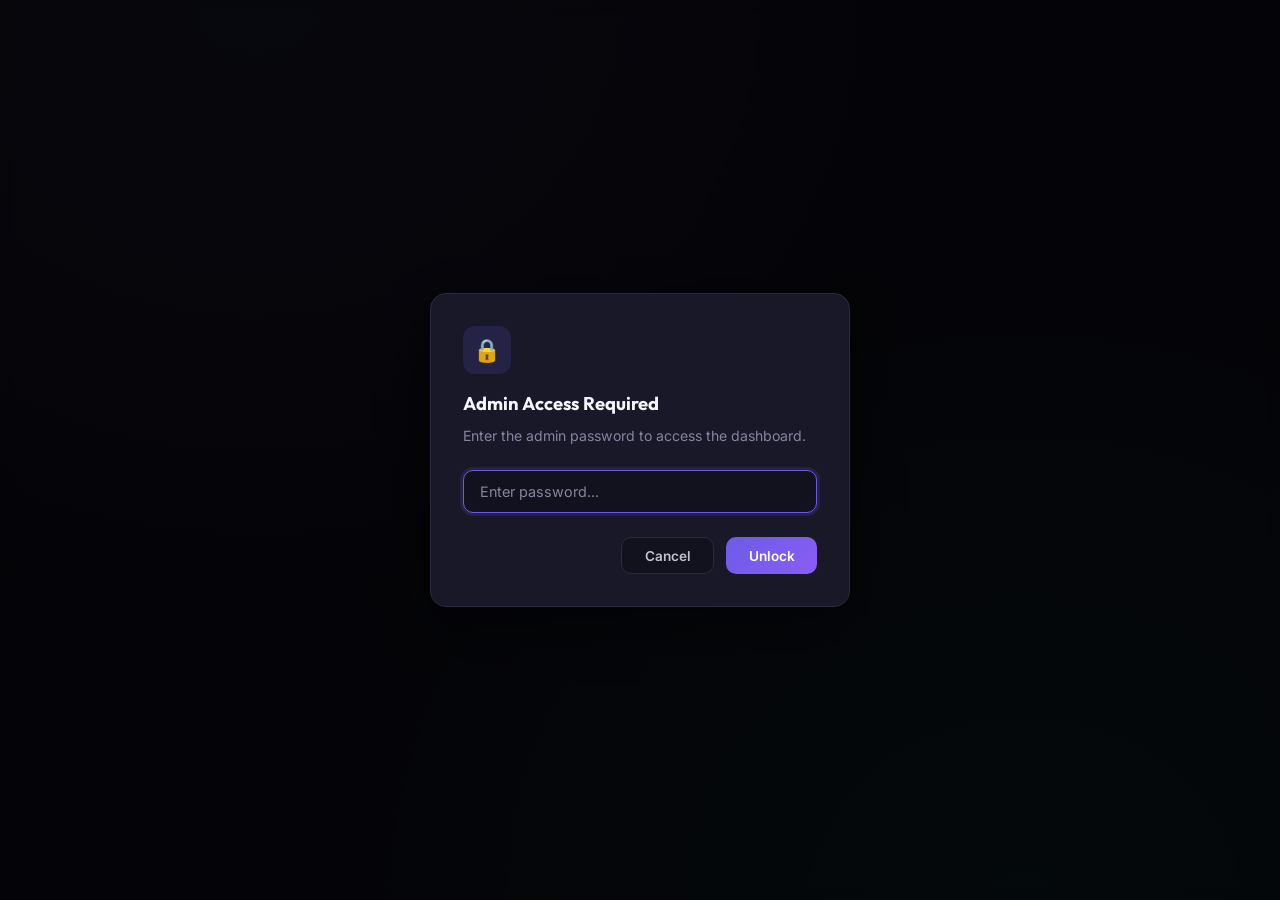
<file: Frontend/dashboard.html>
<!DOCTYPE html>
<html lang="en">
<head>
    <meta charset="UTF-8">
    <meta name="viewport" content="width=device-width, initial-scale=1.0">
    <title>Admin Dashboard — Omar</title>
    <link href="https://fonts.googleapis.com/css2?family=Inter:wght@300;400;500;600;700&family=Outfit:wght@600;700;800&display=swap" rel="stylesheet">
    <style>
        :root {
            --bg: #0c0c14;
            --bg-2: #12121e;
            --surface: #181828;
            --surface-2: #1e1e32;
            --border: #2a2a40;
            --border-light: #3a3a55;
            --accent: #6c5ce7;
            --accent-light: #a29bfe;
            --accent-glow: rgba(108,92,231,0.15);
            --cyan: #00cec9;
            --cyan-glow: rgba(0,206,201,0.15);
            --danger: #ff6b6b;
            --danger-glow: rgba(255,107,107,0.15);
            --success: #00b894;
            --success-glow: rgba(0,184,148,0.15);
            --warning: #fdcb6e;
            --text: #f5f5fa;
            --text-2: #c0c0d0;
            --text-3: #8585a0;
            --radius: 16px;
        }

        * { box-sizing: border-box; margin: 0; padding: 0; }

        body {
            background: var(--bg);
            color: var(--text);
            font-family: 'Inter', -apple-system, sans-serif;
            min-height: 100vh;
            line-height: 1.5;
        }

        /* ─── BACKGROUND PATTERN ─── */
        body::before {
            content: '';
            position: fixed;
            inset: 0;
            background:
                radial-gradient(ellipse at 20% 0%, rgba(108,92,231,0.08) 0%, transparent 50%),
                radial-gradient(ellipse at 80% 100%, rgba(0,206,201,0.06) 0%, transparent 50%);
            pointer-events: none;
            z-index: 0;
        }

        /* ─── HEADER ─── */
        .dash-header {
            position: sticky;
            top: 0;
            z-index: 100;
            background: rgba(12, 12, 20, 0.85);
            backdrop-filter: blur(24px);
            -webkit-backdrop-filter: blur(24px);
            border-bottom: 1px solid var(--border);
            padding: 0 2rem;
            height: 64px;
            display: flex;
            align-items: center;
            justify-content: space-between;
        }

        .dash-header h1 {
            font-family: 'Outfit', sans-serif;
            font-size: 1.3rem;
            font-weight: 800;
            letter-spacing: -0.02em;
        }

        .dash-header h1 .dot { color: var(--accent); }

        .header-actions {
            display: flex;
            align-items: center;
            gap: 0.75rem;
        }

        .header-btn {
            background: var(--surface);
            border: 1px solid var(--border);
            color: var(--text-2);
            border-radius: 10px;
            padding: 0.45rem 1rem;
            font-size: 0.82rem;
            font-weight: 500;
            font-family: inherit;
            cursor: pointer;
            text-decoration: none;
            transition: all 0.2s;
            display: inline-flex;
            align-items: center;
            gap: 0.4rem;
        }

        .header-btn:hover {
            background: var(--surface-2);
            border-color: var(--accent);
            color: var(--text);
        }

        /* ─── STATS ─── */
        .stats-row {
            position: relative;
            z-index: 1;
            padding: 1.5rem 2rem;
            display: flex;
            gap: 1rem;
            flex-wrap: wrap;
            border-bottom: 1px solid var(--border);
        }

        .stat-card {
            background: var(--surface);
            border: 1px solid var(--border);
            border-radius: 12px;
            padding: 0.8rem 1.4rem;
            display: flex;
            align-items: center;
            gap: 0.75rem;
            min-width: 160px;
        }

        .stat-icon {
            width: 38px;
            height: 38px;
            border-radius: 10px;
            display: flex;
            align-items: center;
            justify-content: center;
            font-size: 1.1rem;
        }

        .stat-icon.purple { background: var(--accent-glow); }
        .stat-icon.teal { background: var(--cyan-glow); }
        .stat-icon.orange { background: rgba(253,203,110,0.15); }

        .stat-info { display: flex; flex-direction: column; }
        .stat-num { font-size: 1.3rem; font-weight: 700; color: var(--text); line-height: 1.2; }
        .stat-label { font-size: 0.72rem; color: var(--text-3); font-weight: 500; text-transform: uppercase; letter-spacing: 0.06em; }

        /* ─── MAIN ─── */
        .dash-main {
            position: relative;
            z-index: 1;
            max-width: 1300px;
            margin: 0 auto;
            padding: 2rem;
        }

        /* ─── SECTION TITLES ─── */
        .section-heading {
            font-family: 'Outfit', sans-serif;
            font-size: 1.15rem;
            font-weight: 700;
            color: var(--text);
            margin-bottom: 1.25rem;
            display: flex;
            align-items: center;
            gap: 0.6rem;
        }

        .section-heading .badge {
            background: var(--accent-glow);
            color: var(--accent-light);
            font-size: 0.7rem;
            font-weight: 600;
            padding: 0.15rem 0.6rem;
            border-radius: 50px;
        }

        /* ─── CARDS ─── */
        .card {
            background: var(--surface);
            border: 1px solid var(--border);
            border-radius: var(--radius);
            padding: 1.75rem;
            transition: border-color 0.25s, box-shadow 0.25s;
        }

        .card:hover {
            border-color: var(--border-light);
        }

        /* ─── FORM STYLES ─── */
        .form-grid {
            display: grid;
            grid-template-columns: 1fr 1fr;
            gap: 1.25rem;
        }

        .form-grid .full { grid-column: 1 / -1; }

        .form-group label {
            display: block;
            font-size: 0.78rem;
            font-weight: 600;
            color: var(--text-2);
            margin-bottom: 0.5rem;
            letter-spacing: 0.03em;
        }

        .form-input {
            width: 100%;
            background: var(--bg-2);
            border: 1.5px solid var(--border);
            color: var(--text);
            font-family: inherit;
            font-size: 0.9rem;
            border-radius: 10px;
            padding: 0.75rem 1rem;
            outline: none;
            transition: border-color 0.25s, box-shadow 0.25s;
        }

        .form-input::placeholder { color: var(--text-3); }

        .form-input:focus {
            border-color: var(--accent);
            box-shadow: 0 0 0 3px var(--accent-glow);
        }

        textarea.form-input { resize: vertical; min-height: 80px; }

        .form-actions {
            display: flex;
            align-items: center;
            gap: 1rem;
            margin-top: 0.5rem;
        }

        .btn-accent {
            background: linear-gradient(135deg, var(--accent), #8b5cf6);
            color: #fff;
            border: none;
            border-radius: 10px;
            padding: 0.7rem 1.8rem;
            font-family: inherit;
            font-size: 0.88rem;
            font-weight: 600;
            cursor: pointer;
            transition: transform 0.2s, box-shadow 0.2s;
        }

        .btn-accent:hover {
            transform: translateY(-2px);
            box-shadow: 0 6px 20px rgba(108,92,231,0.35);
        }

        #projMsg {
            font-size: 0.85rem;
            font-weight: 500;
        }

        /* ─── GRID FOR ITEMS ─── */
        .items-grid {
            display: grid;
            grid-template-columns: repeat(auto-fill, minmax(340px, 1fr));
            gap: 1rem;
        }

        /* ─── PROJECT / MESSAGE CARD ─── */
        .item-card {
            background: var(--surface);
            border: 1px solid var(--border);
            border-radius: 14px;
            padding: 1.25rem 1.5rem;
            transition: all 0.25s;
            position: relative;
        }

        .item-card:hover {
            border-color: var(--border-light);
            transform: translateY(-2px);
            box-shadow: 0 8px 24px rgba(0,0,0,0.3);
        }

        .item-header {
            display: flex;
            justify-content: space-between;
            align-items: flex-start;
            margin-bottom: 0.6rem;
            gap: 0.75rem;
        }

        .item-name {
            font-family: 'Outfit', sans-serif;
            font-weight: 700;
            font-size: 1.05rem;
            color: var(--text);
        }

        .item-meta {
            font-size: 0.78rem;
            color: var(--text-3);
            display: flex;
            gap: 0.75rem;
            flex-wrap: wrap;
            align-items: center;
            margin-bottom: 0.75rem;
        }

        .item-badge {
            background: var(--accent-glow);
            color: var(--accent-light);
            border-radius: 50px;
            font-size: 0.68rem;
            font-weight: 600;
            padding: 0.15rem 0.6rem;
            letter-spacing: 0.5px;
            text-transform: uppercase;
        }

        .item-body {
            color: var(--text-2);
            font-size: 0.88rem;
            line-height: 1.65;
            white-space: pre-wrap;
        }

        .item-link {
            color: var(--cyan);
            font-size: 0.82rem;
            font-weight: 500;
            text-decoration: none;
            display: inline-flex;
            align-items: center;
            gap: 0.3rem;
            margin-top: 0.5rem;
            transition: color 0.2s;
        }

        .item-link:hover { color: var(--accent-light); }

        /* ─── DELETE BUTTON ─── */
        .btn-delete {
            background: transparent;
            border: 1.5px solid rgba(255,107,107,0.3);
            color: var(--danger);
            border-radius: 8px;
            padding: 0.3rem 0.75rem;
            font-size: 0.78rem;
            font-weight: 600;
            font-family: inherit;
            cursor: pointer;
            transition: all 0.2s;
            white-space: nowrap;
            flex-shrink: 0;
        }

        .btn-delete:hover {
            background: var(--danger);
            border-color: var(--danger);
            color: #fff;
            box-shadow: 0 4px 12px rgba(255,107,107,0.3);
        }

        /* ─── EMPTY STATE ─── */
        .empty-state {
            text-align: center;
            padding: 3rem 2rem;
            color: var(--text-3);
        }

        .empty-state .icon { font-size: 2.5rem; margin-bottom: 0.75rem; }

        /* ─── LOADING ─── */
        #loading {
            text-align: center;
            padding: 3rem;
            color: var(--text-3);
        }

        .spinner {
            width: 36px;
            height: 36px;
            border: 3px solid var(--border);
            border-top-color: var(--accent);
            border-radius: 50%;
            animation: spin 0.7s linear infinite;
            margin: 0 auto 1rem;
        }

        @keyframes spin { to { transform: rotate(360deg); } }

        /* ─── TOAST NOTIFICATION ─── */
        .toast-container {
            position: fixed;
            top: 80px;
            right: 24px;
            z-index: 9999;
            display: flex;
            flex-direction: column;
            gap: 0.6rem;
        }

        .toast {
            background: var(--surface);
            border: 1px solid var(--border);
            border-radius: 12px;
            padding: 1rem 1.25rem;
            min-width: 300px;
            max-width: 420px;
            display: flex;
            align-items: flex-start;
            gap: 0.75rem;
            box-shadow: 0 12px 40px rgba(0,0,0,0.5);
            animation: slideIn 0.35s cubic-bezier(0.34,1.56,0.64,1);
            backdrop-filter: blur(20px);
        }

        .toast.exit { animation: slideOut 0.3s ease forwards; }

        @keyframes slideIn {
            from { opacity: 0; transform: translateX(60px) scale(0.9); }
            to { opacity: 1; transform: translateX(0) scale(1); }
        }
        @keyframes slideOut {
            from { opacity: 1; transform: translateX(0); }
            to { opacity: 0; transform: translateX(60px); }
        }

        .toast-icon {
            width: 32px;
            height: 32px;
            border-radius: 8px;
            display: flex;
            align-items: center;
            justify-content: center;
            font-size: 1rem;
            flex-shrink: 0;
        }

        .toast.success .toast-icon { background: var(--success-glow); }
        .toast.error .toast-icon { background: var(--danger-glow); }
        .toast.info .toast-icon { background: var(--accent-glow); }

        .toast-content { flex: 1; }
        .toast-title { font-weight: 600; font-size: 0.88rem; margin-bottom: 0.1rem; }
        .toast-message { font-size: 0.8rem; color: var(--text-3); }

        .toast-close {
            background: none;
            border: none;
            color: var(--text-3);
            cursor: pointer;
            font-size: 1.1rem;
            padding: 0;
            line-height: 1;
            transition: color 0.2s;
        }
        .toast-close:hover { color: var(--text); }

        /* ─── CONFIRM MODAL ─── */
        .modal-overlay {
            position: fixed;
            inset: 0;
            background: rgba(0,0,0,0.6);
            backdrop-filter: blur(6px);
            z-index: 10000;
            display: flex;
            align-items: center;
            justify-content: center;
            animation: fadeIn 0.2s ease;
        }

        @keyframes fadeIn { from { opacity: 0; } to { opacity: 1; } }

        .modal-box {
            background: var(--surface);
            border: 1px solid var(--border);
            border-radius: var(--radius);
            padding: 2rem;
            max-width: 420px;
            width: 90%;
            box-shadow: 0 20px 60px rgba(0,0,0,0.5);
            animation: scaleIn 0.25s cubic-bezier(0.34,1.56,0.64,1);
        }

        @keyframes scaleIn {
            from { opacity: 0; transform: scale(0.85); }
            to { opacity: 1; transform: scale(1); }
        }

        .modal-icon {
            width: 48px;
            height: 48px;
            border-radius: 12px;
            background: var(--danger-glow);
            display: flex;
            align-items: center;
            justify-content: center;
            font-size: 1.4rem;
            margin-bottom: 1rem;
        }

        .modal-title {
            font-family: 'Outfit', sans-serif;
            font-size: 1.15rem;
            font-weight: 700;
            margin-bottom: 0.5rem;
        }

        .modal-desc {
            font-size: 0.88rem;
            color: var(--text-3);
            margin-bottom: 1.5rem;
            line-height: 1.5;
        }

        .modal-actions {
            display: flex;
            gap: 0.75rem;
            justify-content: flex-end;
        }

        .btn-modal {
            border-radius: 10px;
            padding: 0.6rem 1.4rem;
            font-family: inherit;
            font-size: 0.85rem;
            font-weight: 600;
            cursor: pointer;
            transition: all 0.2s;
            border: none;
        }

        .btn-cancel {
            background: var(--bg-2);
            border: 1px solid var(--border);
            color: var(--text-2);
        }
        .btn-cancel:hover {
            background: var(--surface-2);
            color: var(--text);
        }

        .btn-danger {
            background: var(--danger);
            color: #fff;
        }
        .btn-danger:hover {
            background: #ee5a5a;
            box-shadow: 0 4px 12px rgba(255,107,107,0.35);
        }

        /* ─── SPACER ─── */
        .section-gap { margin-bottom: 2.5rem; }

        /* ─── SCROLLBAR ─── */
        ::-webkit-scrollbar { width: 5px; }
        ::-webkit-scrollbar-track { background: var(--bg); }
        ::-webkit-scrollbar-thumb {
            background: linear-gradient(var(--accent), var(--cyan));
            border-radius: 4px;
        }

        /* ─── RESPONSIVE ─── */
        @media (max-width: 700px) {
            .form-grid { grid-template-columns: 1fr; }
            .items-grid { grid-template-columns: 1fr; }
            .dash-header { padding: 0 1rem; }
            .dash-main { padding: 1.25rem; }
            .stats-row { padding: 1rem; }
        }
    </style>
</head>
<body>

    <!-- Toast Container -->
    <div class="toast-container" id="toastContainer"></div>

    <!-- Header -->
    <header class="dash-header">
        <h1>OMAR<span class="dot">.</span> Dashboard</h1>
        <div class="header-actions">
            <button class="header-btn" onclick="refreshAll()">↻ Refresh</button>
            <a href="index.html" class="header-btn">← Portfolio</a>
        </div>
    </header>

    <!-- Stats -->
    <div class="stats-row" id="statsBar" style="display:none">
        <div class="stat-card">
            <div class="stat-icon purple">📬</div>
            <div class="stat-info">
                <div class="stat-num" id="statTotal">0</div>
                <div class="stat-label">Total Messages</div>
            </div>
        </div>
        <div class="stat-card">
            <div class="stat-icon teal">📧</div>
            <div class="stat-info">
                <div class="stat-num" id="statEmail">0</div>
                <div class="stat-label">Via Email</div>
            </div>
        </div>
        <div class="stat-card">
            <div class="stat-icon orange">💬</div>
            <div class="stat-info">
                <div class="stat-num" id="statWhatsApp">0</div>
                <div class="stat-label">Via WhatsApp</div>
            </div>
        </div>
    </div>

    <!-- Main -->
    <main class="dash-main">

        <!-- Add Project Form -->
        <div class="section-gap">
            <div class="section-heading">➕ Add New Project</div>
            <div class="card">
                <form id="projectForm">
                    <div class="form-grid">
                        <div class="form-group">
                            <label>Project Name</label>
                            <input type="text" id="projName" class="form-input" placeholder="e.g. DTracks App" required>
                        </div>
                        <div class="form-group">
                            <label>Project Link</label>
                            <input type="url" id="projLink" class="form-input" placeholder="https://example.com" required>
                        </div>
                        <div class="form-group full">
                            <label>Tags (comma separated)</label>
                            <input type="text" id="projTags" class="form-input" placeholder="e.g. HTML, CSS, React, Node.js" required>
                        </div>
                        <div class="form-group full">
                            <label>Thumbnail Image URL (Optional)</label>
                            <input type="url" id="projImage" class="form-input" placeholder="https://example.com/image.jpg">
                        </div>
                        <div class="form-group full">
                            <label>Description</label>
                            <textarea id="projDesc" class="form-input" placeholder="Brief description of the project..." required></textarea>
                        </div>
                        <div class="form-group full">
                            <div class="form-actions">
                                <button type="submit" class="btn-accent">+ Add Project</button>
                                <span id="projMsg"></span>
                            </div>
                        </div>
                    </div>
                </form>
            </div>
        </div>

        <!-- Manage Projects -->
        <div class="section-gap">
            <div class="section-heading">🗂️ Manage Projects <span class="badge" id="projCount">0</span></div>
            <div class="items-grid" id="projectsContainer">
                <div class="empty-state"><div class="icon">📁</div><p>No projects yet.</p></div>
            </div>
        </div>

        <!-- Messages -->
        <div class="section-gap">
            <div class="section-heading">💌 Messages <span class="badge" id="msgCount">0</span></div>
            <div id="loading">
                <div class="spinner"></div>
                <p>Connecting to backend...</p>
            </div>
            <div class="items-grid" id="messagesContainer"></div>
        </div>

    </main>

    <script>
        const API = `${window.location.origin}/api`;
        let adminPwd = '';

        // ─── TOAST SYSTEM ───
        function showToast(type, title, message, duration = 4000) {
            const container = document.getElementById('toastContainer');
            const icons = { success: '✅', error: '❌', info: 'ℹ️' };
            const toast = document.createElement('div');
            toast.className = `toast ${type}`;
            toast.innerHTML = `
                <div class="toast-icon">${icons[type] || 'ℹ️'}</div>
                <div class="toast-content">
                    <div class="toast-title">${title}</div>
                    <div class="toast-message">${message}</div>
                </div>
                <button class="toast-close" onclick="this.closest('.toast').remove()">✕</button>
            `;
            container.appendChild(toast);
            setTimeout(() => {
                toast.classList.add('exit');
                setTimeout(() => toast.remove(), 300);
            }, duration);
        }

        // ─── PROMPT PASSWORD MODAL ───
        function promptPassword(title = "Admin Access Required", desc = "Please enter the admin password to continue.") {
            return new Promise((resolve) => {
                const overlay = document.createElement('div');
                overlay.className = 'modal-overlay';
                overlay.innerHTML = `
                    <div class="modal-box">
                        <div class="modal-icon" style="background:var(--accent-glow); color:var(--accent-light)">🔒</div>
                        <div class="modal-title">${title}</div>
                        <div class="modal-desc">${desc}</div>
                        <div style="margin-bottom: 1.5rem;">
                            <input type="password" id="modalPwd" class="form-input" placeholder="Enter password..." style="width:100%" />
                        </div>
                        <div class="modal-actions">
                            <button class="btn-modal btn-cancel" id="modalCancel">Cancel</button>
                            <button class="btn-modal btn-accent" id="modalConfirm">Unlock</button>
                        </div>
                    </div>
                `;
                document.body.appendChild(overlay);
                const input = overlay.querySelector('#modalPwd');
                input.focus();

                const cleanup = () => overlay.remove();
                
                overlay.querySelector('#modalConfirm').onclick = () => { resolve(input.value); cleanup(); };
                overlay.querySelector('#modalCancel').onclick = () => { resolve(null); cleanup(); };
                
                input.addEventListener('keyup', (e) => {
                    if (e.key === 'Enter') { resolve(input.value); cleanup(); }
                });
            });
        }

        // ─── CONFIRM MODAL ───
        function showConfirm(title, desc) {
            return new Promise((resolve) => {
                const overlay = document.createElement('div');
                overlay.className = 'modal-overlay';
                overlay.innerHTML = `
                    <div class="modal-box">
                        <div class="modal-icon">🗑️</div>
                        <div class="modal-title">${title}</div>
                        <div class="modal-desc">${desc}</div>
                        <div class="modal-actions">
                            <button class="btn-modal btn-cancel" id="modalCancel">Cancel</button>
                            <button class="btn-modal btn-danger" id="modalConfirm">Delete</button>
                        </div>
                    </div>
                `;
                document.body.appendChild(overlay);

                overlay.querySelector('#modalConfirm').onclick = () => { overlay.remove(); resolve(true); };
                overlay.querySelector('#modalCancel').onclick = () => { overlay.remove(); resolve(false); };
                overlay.onclick = (e) => { if (e.target === overlay) { overlay.remove(); resolve(false); } };
            });
        }

        // ─── ESCAPE HTML ───
        function esc(str) {
            if (!str) return '';
            return str.replace(/&/g, '&amp;').replace(/</g, '&lt;').replace(/>/g, '&gt;').replace(/"/g, '&quot;');
        }

        // ─── FETCH MESSAGES ───
        async function fetchMessages() {
            const container = document.getElementById('messagesContainer');
            const loader = document.getElementById('loading');

            try {
                const res = await fetch(`${API}/contact`, {
                    headers: { 'x-admin-password': adminPwd }
                });

                if (res.status === 401) {
                    showToast('error', 'Unauthorized', 'Incorrect admin password.');
                    adminPwd = '';
                    return;
                }

                const messages = await res.json();
                loader.style.display = 'none';

                // Stats
                const total = messages.length;
                document.getElementById('statTotal').textContent = total;
                document.getElementById('statEmail').textContent = messages.filter(m => m.contactMethod === 'Email').length;
                document.getElementById('statWhatsApp').textContent = messages.filter(m => m.contactMethod === 'WhatsApp').length;
                document.getElementById('statsBar').style.display = 'flex';
                document.getElementById('msgCount').textContent = total;

                if (total === 0) {
                    container.innerHTML = '<div class="empty-state"><div class="icon">📭</div><p>No messages yet. Share your portfolio!</p></div>';
                    return;
                }

                container.innerHTML = '';
                messages.forEach(msg => {
                    const date = new Date(msg.createdAt);
                    const dateStr = date.toLocaleDateString('en-GB', { day: '2-digit', month: 'short', year: 'numeric' });
                    const timeStr = date.toLocaleTimeString('en-GB', { hour: '2-digit', minute: '2-digit' });

                    container.innerHTML += `
                        <div class="item-card" id="msg-${msg.id}">
                            <div class="item-header">
                                <div class="item-name">${esc(msg.name)}</div>
                                <button class="btn-delete" onclick="deleteMessage(${msg.id})">🗑 Delete</button>
                            </div>
                            <div class="item-meta">
                                <span>✉️ ${esc(msg.email)}</span>
                                <span class="item-badge">${esc(msg.contactMethod || 'Email')}</span>
                                <span>🕒 ${dateStr} ${timeStr}</span>
                            </div>
                            <div class="item-body">${esc(msg.message)}</div>
                        </div>`;
                });

            } catch (err) {
                loader.style.display = 'none';
                showToast('error', 'Connection Failed', 'Make sure the backend is running on port 5000.');
            }
        }

        // ─── DELETE MESSAGE ───
        async function deleteMessage(id) {
            const confirmed = await showConfirm('Delete Message?', 'This action cannot be undone. The message will be permanently removed.');
            if (!confirmed) return;

            try {
                const res = await fetch(`${API}/contact/${id}`, {
                    method: 'DELETE',
                    headers: { 'x-admin-password': adminPwd }
                });

                if (res.ok || res.status === 204) {
                    const card = document.getElementById(`msg-${id}`);
                    if (card) {
                        card.style.transition = 'all 0.3s ease';
                        card.style.opacity = '0';
                        card.style.transform = 'scale(0.9)';
                        setTimeout(() => { card.remove(); }, 300);
                    }
                    showToast('success', 'Deleted', 'Message has been removed.');
                    // Update stats
                    const total = document.getElementById('statTotal');
                    total.textContent = Math.max(0, parseInt(total.textContent) - 1);
                    const msgCount = document.getElementById('msgCount');
                    msgCount.textContent = total.textContent;
                } else if (res.status === 401) {
                    showToast('error', 'Unauthorized', 'Incorrect password.');
                } else {
                    showToast('error', 'Error', `Server returned status ${res.status}`);
                }
            } catch (e) {
                showToast('error', 'Network Error', 'Could not connect to the server.');
            }
        }

        // ─── FETCH PROJECTS ───
        async function fetchProjects() {
            const container = document.getElementById('projectsContainer');
            try {
                const res = await fetch(`${API}/projects`);
                if (!res.ok) throw new Error();
                const projects = await res.json();
                document.getElementById('projCount').textContent = projects.length;

                if (projects.length === 0) {
                    container.innerHTML = '<div class="empty-state"><div class="icon">📁</div><p>No projects yet. Add your first one above!</p></div>';
                    return;
                }

                container.innerHTML = '';
                projects.forEach(p => {
                    const thumbHtml = p.imageUrl
                        ? `<img src="${esc(p.imageUrl)}" alt="${esc(p.name)}" style="width:100%;height:160px;object-fit:cover;border-radius:8px;display:block;margin-bottom:0.75rem;">`
                        : `<div style="width:100%;height:160px;border-radius:8px;overflow:hidden;position:relative;margin-bottom:0.75rem;background:var(--bg-2);">
                               <iframe src="${esc(p.link)}" tabindex="-1" scrolling="no"
                                 style="width:1280px;height:720px;border:none;pointer-events:none;
                                        transform:scale(0.258);transform-origin:top left;
                                        position:absolute;top:0;left:0;">
                               </iframe>
                           </div>`;
                    container.innerHTML += `
                        <div class="item-card" id="proj-${p.id}">
                            ${thumbHtml}
                            <div class="item-header">
                                <div class="item-name">${esc(p.name)}</div>
                                <button class="btn-delete" onclick="deleteProject(${p.id})">🗑 Delete</button>
                            </div>
                            <div class="item-body" style="margin-bottom:0.5rem;">${esc(p.description)}</div>
                            <a href="${esc(p.link)}" target="_blank" class="item-link">View Live ↗</a>
                        </div>`;
                });
            } catch (e) {
                container.innerHTML = '<div class="empty-state"><p style="color:var(--danger)">Failed to load projects.</p></div>';
            }
        }

        // ─── DELETE PROJECT ───
        async function deleteProject(id) {
            const confirmed = await showConfirm('Delete Project?', 'This will remove the project from your portfolio permanently.');
            if (!confirmed) return;

            try {
                const res = await fetch(`${API}/projects/${id}`, {
                    method: 'DELETE',
                    headers: { 'x-admin-password': adminPwd }
                });

                if (res.ok || res.status === 204) {
                    const card = document.getElementById(`proj-${id}`);
                    if (card) {
                        card.style.transition = 'all 0.3s ease';
                        card.style.opacity = '0';
                        card.style.transform = 'scale(0.9)';
                        setTimeout(() => card.remove(), 300);
                    }
                    showToast('success', 'Deleted', 'Project has been removed.');
                    const cnt = document.getElementById('projCount');
                    cnt.textContent = Math.max(0, parseInt(cnt.textContent) - 1);
                } else if (res.status === 401) {
                    showToast('error', 'Unauthorized', 'Incorrect password.');
                } else {
                    showToast('error', 'Error', `Server returned status ${res.status}`);
                }
            } catch (e) {
                showToast('error', 'Network Error', 'Could not reach the server.');
            }
        }

        // ─── ADD PROJECT ───
        document.getElementById('projectForm').addEventListener('submit', async (e) => {
            e.preventDefault();
            if (!adminPwd) {
                adminPwd = await promptPassword("Enter Admin Password", "Password required to add a project.");
                if (!adminPwd) return;
            }

            const name = document.getElementById('projName').value.trim();
            const link = document.getElementById('projLink').value.trim();
            const tags = document.getElementById('projTags').value.trim();
            const imageUrl = document.getElementById('projImage').value.trim();
            const description = document.getElementById('projDesc').value.trim();

            try {
                const res = await fetch(`${API}/projects`, {
                    method: 'POST',
                    headers: {
                        'Content-Type': 'application/json',
                        'x-admin-password': adminPwd
                    },
                    body: JSON.stringify({ name, link, tags, description, imageUrl })
                });

                if (res.status === 401) {
                    showToast('error', 'Unauthorized', 'Incorrect password. Try again.');
                    adminPwd = '';
                    return;
                }

                if (res.ok) {
                    showToast('success', 'Project Added!', `"${name}" has been added to your portfolio.`);
                    document.getElementById('projectForm').reset();
                    fetchProjects();
                } else {
                    showToast('error', 'Error', 'Could not add the project. Try again.');
                }
            } catch (err) {
                showToast('error', 'Network Error', 'Could not connect to the server.');
            }
        });

        // ─── REFRESH ALL ───
        function refreshAll() {
            fetchMessages();
            fetchProjects();
            showToast('info', 'Refreshed', 'Data has been reloaded.');
        }

        // ─── VERIFY PASSWORD WITH BACKEND ───
        async function verifyPassword(pwd) {
            try {
                const res = await fetch(`${API}/contact`, {
                    headers: { 'x-admin-password': pwd }
                });
                return res.status !== 401;
            } catch {
                return false;
            }
        }

        // ─── INIT ───
        async function init() {
            // Hide main content until authenticated
            document.querySelector('.dash-main').style.display = 'none';
            document.querySelector('.dash-header').style.display = 'none';

            let verified = false;
            let attempts = 0;

            while (!verified) {
                attempts++;
                const title = attempts === 1
                    ? 'Admin Access Required'
                    : `Wrong Password (Attempt ${attempts}) — Try Again`;

                adminPwd = await promptPassword(title, 'Enter the admin password to access the dashboard.');

                if (!adminPwd) {
                    // User hit Cancel — block completely
                    document.body.innerHTML = `
                        <div style="
                            display:flex; flex-direction:column; align-items:center; justify-content:center;
                            height:100vh; background:var(--bg); color:var(--text-3); font-family:Inter,sans-serif; gap:1rem;
                        ">
                            <div style="font-size:3rem;">🔒</div>
                            <div style="font-size:1.1rem; font-weight:600; color:var(--danger)">Access Denied</div>
                            <div style="font-size:0.9rem;">Password is required to access this dashboard.</div>
                            <a href="/index.html" style="margin-top:1rem; color:var(--accent-light); font-size:0.9rem;">← Back to Portfolio</a>
                        </div>`;
                    return;
                }

                verified = await verifyPassword(adminPwd);

                if (!verified) {
                    showToast('error', 'Wrong Password', 'The password you entered is incorrect. Please try again.');
                }
            }

            // Auth passed — show the dashboard
            document.querySelector('.dash-main').style.display = '';
            document.querySelector('.dash-header').style.display = '';

            await fetchMessages();
            await fetchProjects();
        }

        document.addEventListener('DOMContentLoaded', init);

    </script>
</body>
</html>
</file>
